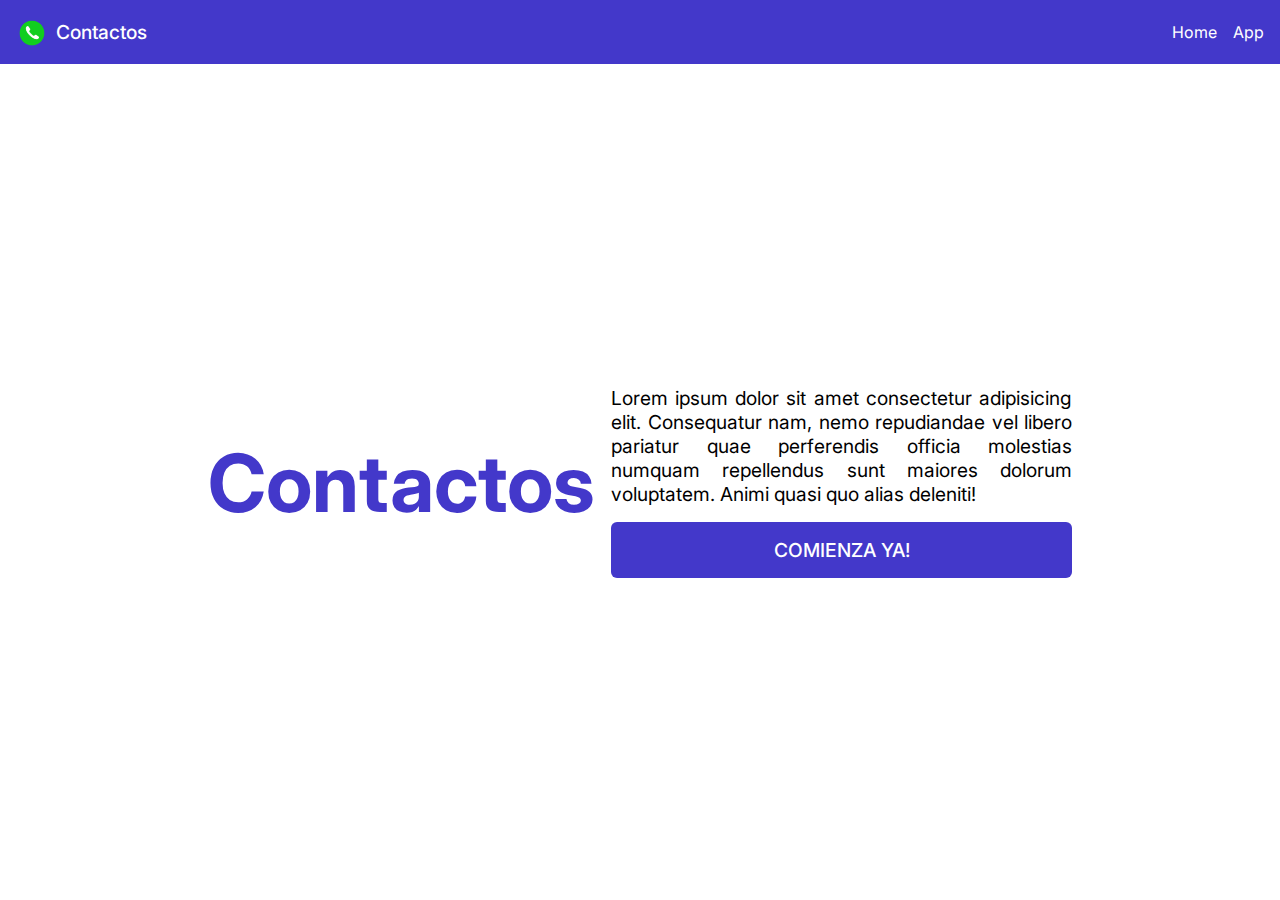
<file: index.html>
<!DOCTYPE html>
<html lang="es">
<head>
  <meta charset="UTF-8">
  <meta name="viewport" content="width=device-width, initial-scale=1.0">
  <title>Home</title>
  <link rel="stylesheet" href="index.css">
  <link rel="stylesheet" href="global.css">
  <link rel="preconnect" href="https://fonts.googleapis.com">
  <link rel="preconnect" href="https://fonts.gstatic.com" crossorigin>
  <link href="https://fonts.googleapis.com/css2?family=Inter:ital,opsz,wght@0,14..32,100..900;1,14..32,100..900&display=swap" rel="stylesheet">
</head>
<body>
  <nav id="nav">
    <div id="nav-container">
      <div id="nav-info-container">
        <img id="logo" src="logo.png" alt="logo">
        <h2 id="title">Contactos</h2>
      </div>
      <div id="nav-links-container">
        <button id="bars-btn">
          <svg id="bars-icon" xmlns="http://www.w3.org/2000/svg" fill="none" viewBox="0 0 24 24" stroke-width="1.5" stroke="currentColor" class="size-6">
            <path stroke-linecap="round" stroke-linejoin="round" d="M3.75 6.75h16.5M3.75 12h16.5m-16.5 5.25h16.5" />
          </svg>
        </button>
        <a class="nav-link" href="/">Home</a>
        <a class="nav-link" href="/app">App</a>
      </div>
    </div>
  </nav>

  <main id="main-container">
    <h1 id="main-title">Contactos</h1>
    <div id="main-desc-container">
      <p id="desc-text">Lorem ipsum dolor sit amet consectetur adipisicing elit. Consequatur nam, nemo repudiandae vel libero pariatur quae perferendis officia molestias numquam repellendus sunt maiores dolorum voluptatem. Animi quasi quo alias deleniti!</p>
      <a id="desc-link" href="/app">Comienza Ya!</a>
    </div>
  </main>
</body>
</html>
</file>
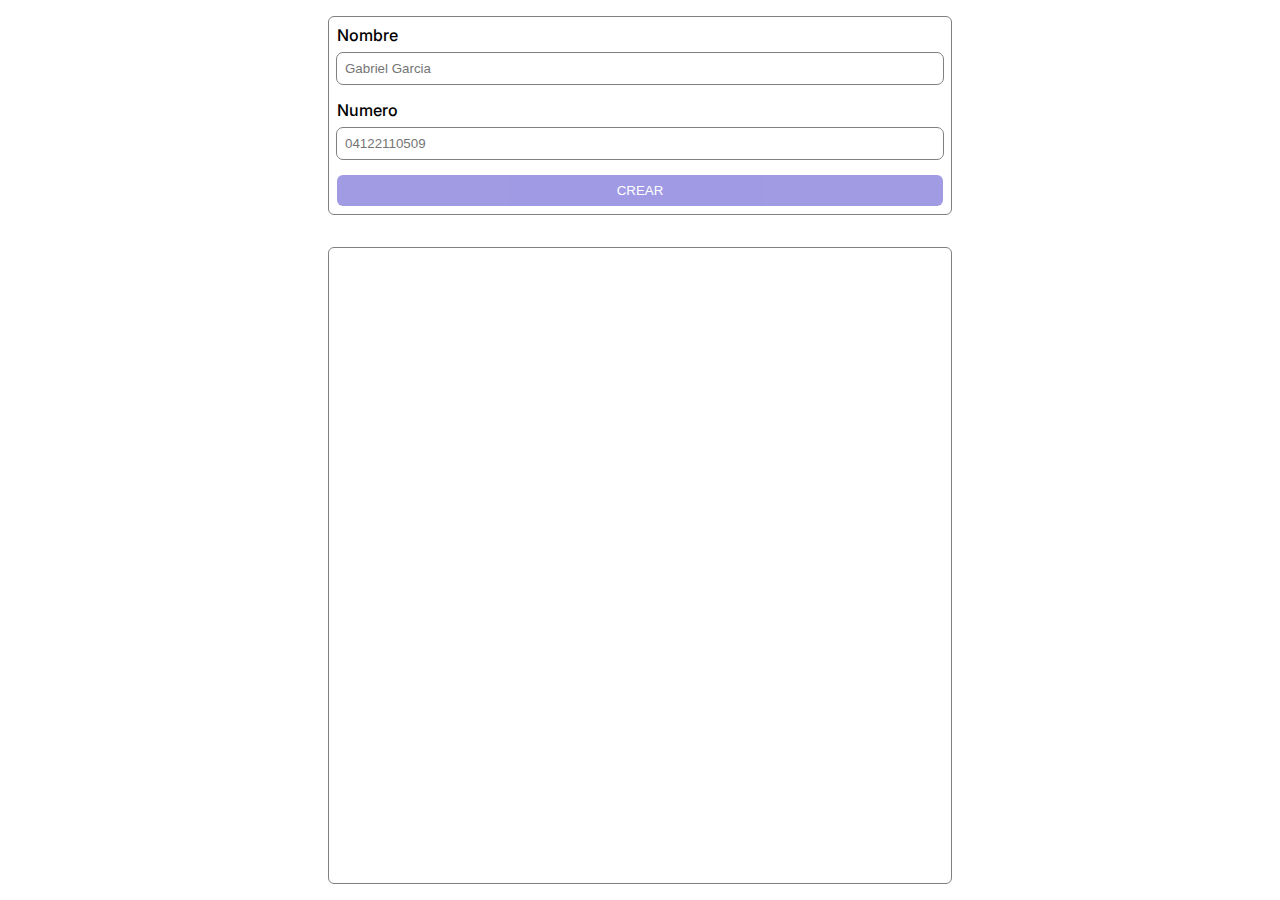
<file: app/index.html>
<!DOCTYPE html>
<html lang="es">
<head>
  <meta charset="UTF-8">
  <meta name="viewport" content="width=device-width, initial-scale=1.0">
  <title>Lista de contactos</title>
  <link rel="stylesheet" href="index.css">
  <link rel="stylesheet" href="../global.css">
  <link rel="preconnect" href="https://fonts.googleapis.com">
  <link rel="preconnect" href="https://fonts.gstatic.com" crossorigin>
  <link href="https://fonts.googleapis.com/css2?family=Inter:ital,opsz,wght@0,14..32,100..900;1,14..32,100..900&display=swap" rel="stylesheet">
</head>
<body>
  <main id="main-container">
    <!-- Formulario -->
    <form id="main-form">
      <div class="main-form-input-container">
        <label for="name-input">Nombre</label>
        <input type="text" name="name-input" id="name-input" class="form-input" placeholder="Gabriel Garcia">
          <p class="main-form-helper-text">
            Tiene que tener nombre y apellido. <br>
            Ambos comienzan con mayusculas.
          </p>
      </div>
      <div class="main-form-input-container">
        <label for="phone-input">Numero</label>
        <input type="text" name="phone-input" id="phone-input" class="form-input" placeholder="04122110509">
        <p class="main-form-helper-text">
          Tiene que ser un numero venezolano valido.
        </p>
      </div>
      <button disabled id="main-form-btn">Crear</button>
    </form>
    <!-- Lista -->
    <ul id="contacts-list">
      <li class="contacts-list-item">
        <div class="inputs-container">
          <input class="contacts-list-item-name-input" type="text" value="Gabriel Garcia">
          <input class="contacts-list-item-phone-input" type="text" value="04122110509">
        </div>
        <div class="btns-container">
          <button class="edit-btn">
            <svg xmlns="http://www.w3.org/2000/svg" fill="none" viewBox="0 0 24 24" stroke-width="1.5" stroke="currentColor">
              <path stroke-linecap="round" stroke-linejoin="round" d="m16.862 4.487 1.687-1.688a1.875 1.875 0 1 1 2.652 2.652L10.582 16.07a4.5 4.5 0 0 1-1.897 1.13L6 18l.8-2.685a4.5 4.5 0 0 1 1.13-1.897l8.932-8.931Zm0 0L19.5 7.125M18 14v4.75A2.25 2.25 0 0 1 15.75 21H5.25A2.25 2.25 0 0 1 3 18.75V8.25A2.25 2.25 0 0 1 5.25 6H10" />
            </svg>            
          </button>
          <button class="delete-btn">
            <svg xmlns="http://www.w3.org/2000/svg" fill="none" viewBox="0 0 24 24" stroke-width="1.5" stroke="currentColor">
              <path stroke-linecap="round" stroke-linejoin="round" d="M6 18 18 6M6 6l12 12" />
            </svg>
          </button>
        </div>
      </li>
      <li class="contacts-list-item">
        <div class="inputs-container">
          <input class="contacts-list-item-name-input" type="text" value="Gabriel Garcia">
          <input class="contacts-list-item-phone-input" type="text" value="04122110509">
        </div>
        <div class="btns-container">
          <button class="edit-btn">
            <svg xmlns="http://www.w3.org/2000/svg" fill="none" viewBox="0 0 24 24" stroke-width="1.5" stroke="currentColor">
              <path stroke-linecap="round" stroke-linejoin="round" d="m16.862 4.487 1.687-1.688a1.875 1.875 0 1 1 2.652 2.652L10.582 16.07a4.5 4.5 0 0 1-1.897 1.13L6 18l.8-2.685a4.5 4.5 0 0 1 1.13-1.897l8.932-8.931Zm0 0L19.5 7.125M18 14v4.75A2.25 2.25 0 0 1 15.75 21H5.25A2.25 2.25 0 0 1 3 18.75V8.25A2.25 2.25 0 0 1 5.25 6H10" />
            </svg>            
          </button>
          <button class="delete-btn">
            <svg xmlns="http://www.w3.org/2000/svg" fill="none" viewBox="0 0 24 24" stroke-width="1.5" stroke="currentColor">
              <path stroke-linecap="round" stroke-linejoin="round" d="M6 18 18 6M6 6l12 12" />
            </svg>
          </button>
        </div>
      </li>
      <li class="contacts-list-item">
        <div class="inputs-container">
          <input class="contacts-list-item-name-input" type="text" value="Gabriel Garcia">
          <input class="contacts-list-item-phone-input" type="text" value="04122110509">
        </div>
        <div class="btns-container">
          <button class="edit-btn">
            <svg xmlns="http://www.w3.org/2000/svg" fill="none" viewBox="0 0 24 24" stroke-width="1.5" stroke="currentColor">
              <path stroke-linecap="round" stroke-linejoin="round" d="m16.862 4.487 1.687-1.688a1.875 1.875 0 1 1 2.652 2.652L10.582 16.07a4.5 4.5 0 0 1-1.897 1.13L6 18l.8-2.685a4.5 4.5 0 0 1 1.13-1.897l8.932-8.931Zm0 0L19.5 7.125M18 14v4.75A2.25 2.25 0 0 1 15.75 21H5.25A2.25 2.25 0 0 1 3 18.75V8.25A2.25 2.25 0 0 1 5.25 6H10" />
            </svg>         
          </button>
          <button class="delete-btn">
            <svg xmlns="http://www.w3.org/2000/svg" fill="none" viewBox="0 0 24 24" stroke-width="1.5" stroke="currentColor">
              <path stroke-linecap="round" stroke-linejoin="round" d="M6 18 18 6M6 6l12 12" />
            </svg>
          </button>
        </div>
      </li>
      <li class="contacts-list-item">
        <div class="inputs-container">
          <input class="contacts-list-item-name-input" type="text" value="Gabriel Garcia">
          <input class="contacts-list-item-phone-input" type="text" value="04122110509">
        </div>
        <div class="btns-container">
          <button class="edit-btn">
            <svg xmlns="http://www.w3.org/2000/svg" fill="none" viewBox="0 0 24 24" stroke-width="1.5" stroke="currentColor">
              <path stroke-linecap="round" stroke-linejoin="round" d="m16.862 4.487 1.687-1.688a1.875 1.875 0 1 1 2.652 2.652L10.582 16.07a4.5 4.5 0 0 1-1.897 1.13L6 18l.8-2.685a4.5 4.5 0 0 1 1.13-1.897l8.932-8.931Zm0 0L19.5 7.125M18 14v4.75A2.25 2.25 0 0 1 15.75 21H5.25A2.25 2.25 0 0 1 3 18.75V8.25A2.25 2.25 0 0 1 5.25 6H10" />
            </svg>            
          </button>
          <button class="delete-btn">
            <svg xmlns="http://www.w3.org/2000/svg" fill="none" viewBox="0 0 24 24" stroke-width="1.5" stroke="currentColor">
              <path stroke-linecap="round" stroke-linejoin="round" d="M6 18 18 6M6 6l12 12" />
            </svg>
          </button>
        </div>
      </li>
      <li class="contacts-list-item">
        <div class="inputs-container">
          <input class="contacts-list-item-name-input" type="text" value="Gabriel Garcia">
          <input class="contacts-list-item-phone-input" type="text" value="04122110509">
        </div>
        <div class="btns-container">
          <button class="edit-btn">
            <svg xmlns="http://www.w3.org/2000/svg" fill="none" viewBox="0 0 24 24" stroke-width="1.5" stroke="currentColor">
              <path stroke-linecap="round" stroke-linejoin="round" d="m16.862 4.487 1.687-1.688a1.875 1.875 0 1 1 2.652 2.652L10.582 16.07a4.5 4.5 0 0 1-1.897 1.13L6 18l.8-2.685a4.5 4.5 0 0 1 1.13-1.897l8.932-8.931Zm0 0L19.5 7.125M18 14v4.75A2.25 2.25 0 0 1 15.75 21H5.25A2.25 2.25 0 0 1 3 18.75V8.25A2.25 2.25 0 0 1 5.25 6H10" />
            </svg>            
          </button>
          <button class="delete-btn">
            <svg xmlns="http://www.w3.org/2000/svg" fill="none" viewBox="0 0 24 24" stroke-width="1.5" stroke="currentColor">
              <path stroke-linecap="round" stroke-linejoin="round" d="M6 18 18 6M6 6l12 12" />
            </svg>
          </button>
        </div>
      </li>
      <li class="contacts-list-item">
        <div class="inputs-container">
          <input class="contacts-list-item-name-input" type="text" value="Gabriel Garcia">
          <input class="contacts-list-item-phone-input" type="text" value="04122110509">
        </div>
        <div class="btns-container">
          <button class="edit-btn">
            <svg xmlns="http://www.w3.org/2000/svg" fill="none" viewBox="0 0 24 24" stroke-width="1.5" stroke="currentColor">
              <path stroke-linecap="round" stroke-linejoin="round" d="m16.862 4.487 1.687-1.688a1.875 1.875 0 1 1 2.652 2.652L10.582 16.07a4.5 4.5 0 0 1-1.897 1.13L6 18l.8-2.685a4.5 4.5 0 0 1 1.13-1.897l8.932-8.931Zm0 0L19.5 7.125M18 14v4.75A2.25 2.25 0 0 1 15.75 21H5.25A2.25 2.25 0 0 1 3 18.75V8.25A2.25 2.25 0 0 1 5.25 6H10" />
            </svg>            
          </button>
          <button class="delete-btn">
            <svg xmlns="http://www.w3.org/2000/svg" fill="none" viewBox="0 0 24 24" stroke-width="1.5" stroke="currentColor">
              <path stroke-linecap="round" stroke-linejoin="round" d="M6 18 18 6M6 6l12 12" />
            </svg>
          </button>
        </div>
      </li>
      <li class="contacts-list-item">
        <div class="inputs-container">
          <input class="contacts-list-item-name-input" type="text" value="Gabriel Garcia">
          <input class="contacts-list-item-phone-input" type="text" value="04122110509">
        </div>
        <div class="btns-container">
          <button class="edit-btn">
            <svg xmlns="http://www.w3.org/2000/svg" fill="none" viewBox="0 0 24 24" stroke-width="1.5" stroke="currentColor">
              <path stroke-linecap="round" stroke-linejoin="round" d="m16.862 4.487 1.687-1.688a1.875 1.875 0 1 1 2.652 2.652L10.582 16.07a4.5 4.5 0 0 1-1.897 1.13L6 18l.8-2.685a4.5 4.5 0 0 1 1.13-1.897l8.932-8.931Zm0 0L19.5 7.125M18 14v4.75A2.25 2.25 0 0 1 15.75 21H5.25A2.25 2.25 0 0 1 3 18.75V8.25A2.25 2.25 0 0 1 5.25 6H10" />
            </svg>            
          </button>
          <button class="delete-btn">
            <svg xmlns="http://www.w3.org/2000/svg" fill="none" viewBox="0 0 24 24" stroke-width="1.5" stroke="currentColor">
              <path stroke-linecap="round" stroke-linejoin="round" d="M6 18 18 6M6 6l12 12" />
            </svg>
          </button>
        </div>
      </li>
      <li class="contacts-list-item">
        <div class="inputs-container">
          <input class="contacts-list-item-name-input" type="text" value="Gabriel Garcia">
          <input class="contacts-list-item-phone-input" type="text" value="04122110509">
        </div>
        <div class="btns-container">
          <button class="edit-btn">
            <svg xmlns="http://www.w3.org/2000/svg" fill="none" viewBox="0 0 24 24" stroke-width="1.5" stroke="currentColor">
              <path stroke-linecap="round" stroke-linejoin="round" d="m16.862 4.487 1.687-1.688a1.875 1.875 0 1 1 2.652 2.652L10.582 16.07a4.5 4.5 0 0 1-1.897 1.13L6 18l.8-2.685a4.5 4.5 0 0 1 1.13-1.897l8.932-8.931Zm0 0L19.5 7.125M18 14v4.75A2.25 2.25 0 0 1 15.75 21H5.25A2.25 2.25 0 0 1 3 18.75V8.25A2.25 2.25 0 0 1 5.25 6H10" />
            </svg>            
          </button>
          <button class="delete-btn">
            <svg xmlns="http://www.w3.org/2000/svg" fill="none" viewBox="0 0 24 24" stroke-width="1.5" stroke="currentColor">
              <path stroke-linecap="round" stroke-linejoin="round" d="M6 18 18 6M6 6l12 12" />
            </svg>
          </button>
        </div>
      </li>
      <li class="contacts-list-item">
        <div class="inputs-container">
          <input class="contacts-list-item-name-input" type="text" value="Gabriel Garcia">
          <input class="contacts-list-item-phone-input" type="text" value="04122110509">
        </div>
        <div class="btns-container">
          <button class="edit-btn">
            <svg xmlns="http://www.w3.org/2000/svg" fill="none" viewBox="0 0 24 24" stroke-width="1.5" stroke="currentColor">
              <path stroke-linecap="round" stroke-linejoin="round" d="m16.862 4.487 1.687-1.688a1.875 1.875 0 1 1 2.652 2.652L10.582 16.07a4.5 4.5 0 0 1-1.897 1.13L6 18l.8-2.685a4.5 4.5 0 0 1 1.13-1.897l8.932-8.931Zm0 0L19.5 7.125M18 14v4.75A2.25 2.25 0 0 1 15.75 21H5.25A2.25 2.25 0 0 1 3 18.75V8.25A2.25 2.25 0 0 1 5.25 6H10" />
            </svg>            
          </button>
          <button class="delete-btn">
            <svg xmlns="http://www.w3.org/2000/svg" fill="none" viewBox="0 0 24 24" stroke-width="1.5" stroke="currentColor">
              <path stroke-linecap="round" stroke-linejoin="round" d="M6 18 18 6M6 6l12 12" />
            </svg>
          </button>
        </div>
      </li>
    </ul>
  </main>
  <script type="module" src="index.js"></script>
  <script type="module" src="contacts.js"></script>
</body>
</html>
</file>
<file: index.css>
body {
  padding-top: 4rem;
}

#logo {
  width: 2rem; 
  height: 2rem;
}

#bars-icon {
  width: 2rem;
  height: 2rem;
}

#nav {
  padding: 0 1rem;
  background-color: #4338ca;
  color: white;
  position: fixed;
  top: 0;
  left: 0;
  right: 0;
}

#nav-container {
  display: flex;
  justify-content: space-between;
  align-items: center;
  height: 4rem;
  max-width: 90rem;
  margin: 0 auto;
}

#nav-info-container {
  display: flex;
  align-items: center;
  gap: 0.5rem;
  height: 100%;
}

#nav-links-container {  
  display: flex;
  gap: 1rem;
  align-items: center;
}

#title {
  font-weight: 500;
  font-size: 1.2rem;
}

#bars-btn {
  display: flex;
  justify-content: center;
  align-items: center;
  padding: 0.3rem;
  border-radius: 0.375rem;
  background-color: white;
  color: #4338ca;
}

.nav-link {
  display: none;
  color: white;
  text-decoration: none;
}

.nav-link:hover {
  text-decoration: underline;
}

#main-container {
  display: flex;
  flex-direction: column;
  min-height: calc(100vh - 4rem);
  justify-content: center;
  padding: 0 1rem;
  max-width: 90rem;
  margin: 0 auto;
  gap: 1rem;
}

#main-title {
  color: #4338ca;
  font-size: 3rem;
}

#main-desc-container {
  display: flex;
  flex-direction: column;
  gap: 1rem;
}

#desc-text {
  text-align: justify;
}

#desc-link {
  background-color: #4338ca;
  padding: 1rem 2rem;
  color: white;
  text-decoration: none;
  text-align: center;
  text-transform: uppercase;
  font-weight: 500;
  font-size: 1.2rem;
  border-radius: 0.375rem;
}

#desc-link:hover {
  background-color: #2d2586;
  transition: all 0.2s ease-in;
}

@media (min-width: 768px) {
  #bars-btn {
    display: none;
  }

  .nav-link {
    display: block;
  }

  #main-container {
    align-items: center;
    width: 70%;
  }

  #main-title {
    font-size: 4rem;
  }

  #desc-text {
    font-size: 1rem;
  }
}

@media (min-width: 1024px) {

  #main-container {
    flex-direction: row;
  }
  
  #main-title {
    font-size: 5rem;
  }

  #desc-text {
    font-size: 1.2rem;
  }
}
</file>
<file: global.css>
*,
::before,
::after {
  box-sizing: border-box;
  border-width: 0;
  border-style: solid;
  border-color: #e5e7eb;
}

body, h2, p, h1 {
  margin: 0;
}

body {
  font-family: "Inter", sans-serif;
  font-optical-sizing: auto;
  font-style: normal;
}
</file>
<file: app/index.css>
#main-container {
  height: 100vh;
  display: flex;
  flex-direction: column;
  padding: 1rem;
  max-width: 90rem;
  margin: 0 auto;
  gap: 2rem;
}

#main-form {
  padding: 0.5rem;
  border-radius: 0.375rem;
  display: flex;
  border: 1px solid gray;
  flex-direction: column;
  gap: 1rem;
}

.main-form-input-container {
  display: flex;
  flex-direction: column;
  gap: 0.5rem;
}

.main-form-input-container > label {
  font-weight: 500;
}

.form-input {
  outline: 1px solid gray;
  border-radius: 0.375rem;
  padding: 0.5rem;
}


.main-form-helper-text {
  font-size: 0.75rem;
  font-weight: 300;
  color: red;
  display: none;
}

#main-form-btn {
  background-color: #4338ca;
  padding: 0.5rem 1rem;
  color: white;
  text-decoration: none;
  text-align: center;
  text-transform: uppercase;
  font-weight: 500;
  border-radius: 0.375rem;
}

#contacts-list {
  margin: 0;
  padding: 0.5rem;
  list-style: none;
  overflow: auto;
  display: flex;
  flex-direction: column;
  gap: 2rem;
  border-radius: 0.375rem;
  border: 1px solid gray;
  height: 100%;
}

.edit-btn {
  width: 2rem;
  height: 2rem;
}

.delete-btn {
  width: 2rem;
  height: 2rem;
}

.inputs-container {
  display: flex;
  flex-wrap: wrap;
  gap: 0.5rem;
  flex-grow: 1;
}

.contacts-list-item-name-input, .contacts-list-item-phone-input {
  width: 100%;
  outline: none;
  border-radius: 0.375rem;
  padding: 0.5rem;
  /* border: 1px solid gray; */
}
.contacts-list-item-name-input-active, .contacts-list-item-phone-input-active {
  width: 100%;
  outline: none;
  border-radius: 0.375rem;
  padding: 0.5rem;
  border: 1px solid gray; 
}

.btns-container {
  display: flex;
  gap: 0.5rem;
  align-items: center;
}

.contacts-list-item {
  display: flex;
  gap: 1rem;
  justify-content: space-between;
}

#main-form-btn:disabled {
  opacity: 0.5;
  cursor: not-allowed;
}

.input-valid {
  outline: 1px solid green;
}

.input-invalid {
  outline : 1px solid red;
}

.show-helper-text{
  display: block;
}

@media (min-width: 768px){
  #main-form {
    width: 70%;
  }

  #contacts-list {
    width: 70%;
  }

  .inputs-container {
    flex-wrap: nowrap;
  }

  #main-container {
    align-items: center;
  }
}

@media (min-width: 1024px){
  #main-form {
    width: 50%;
  }

  #contacts-list {
    width: 50%;
  }

}
</file>
